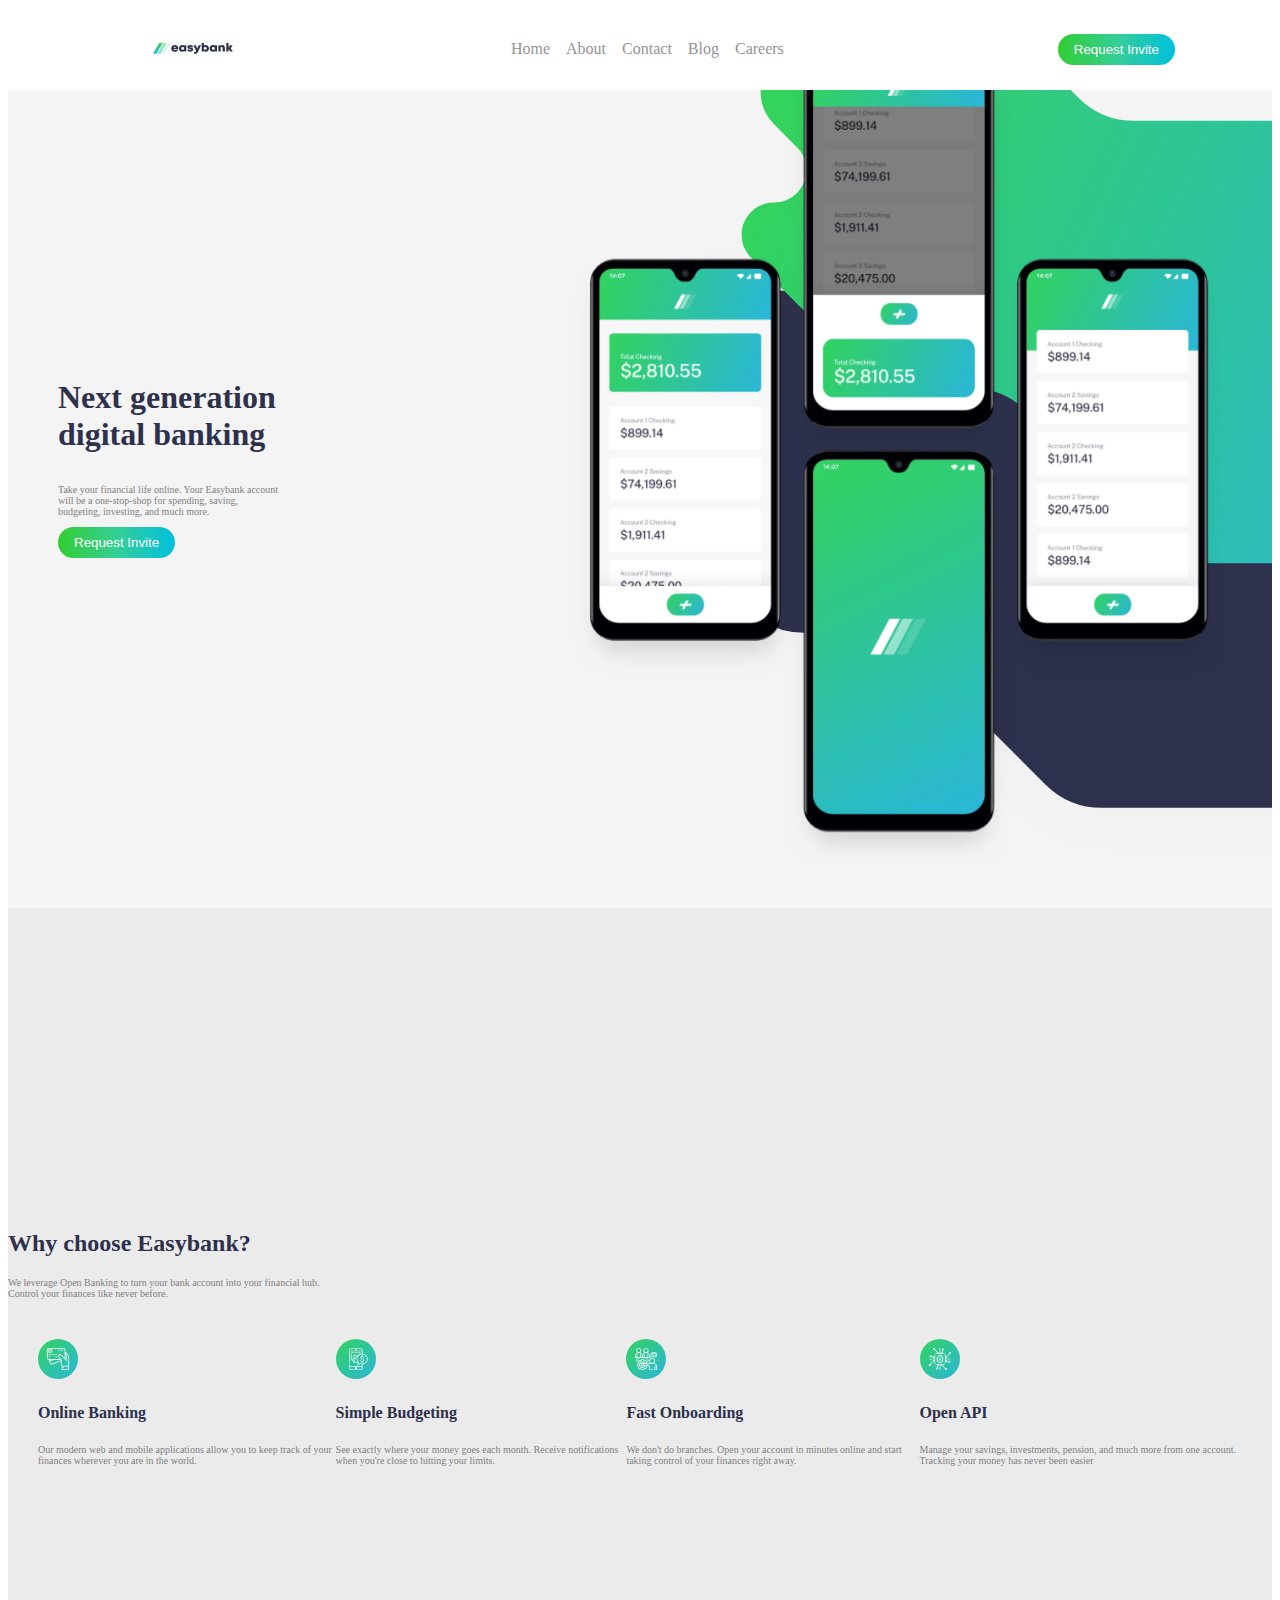
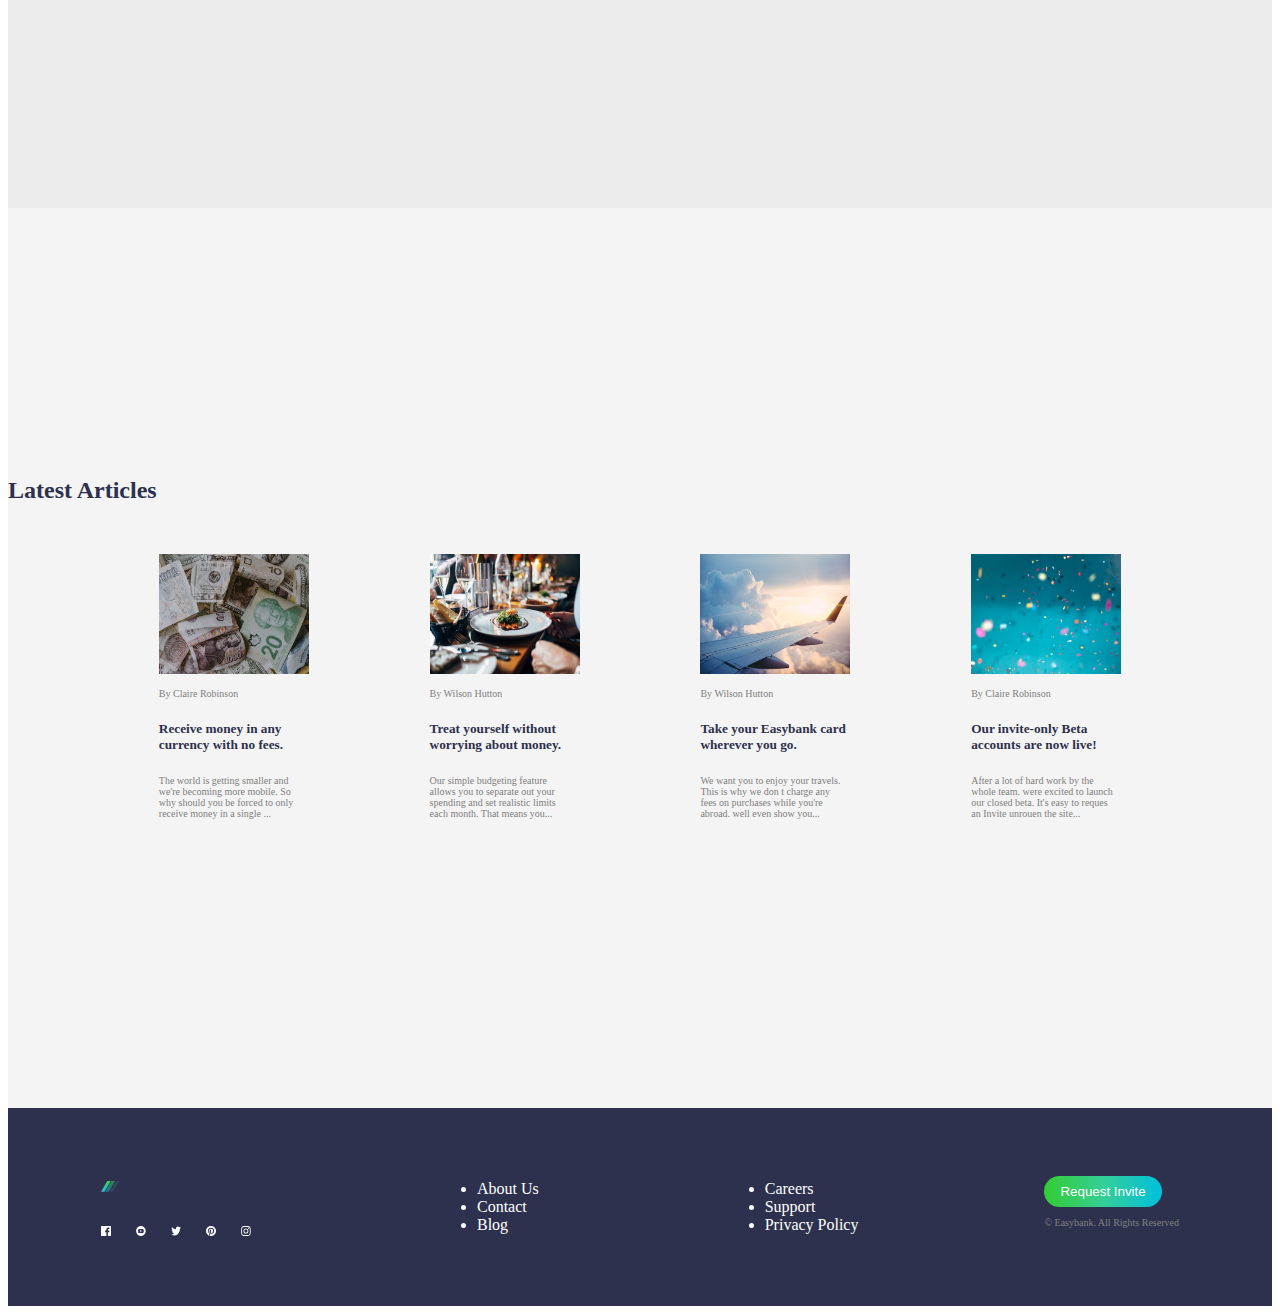
<file: easy.html>
<!DOCTYPE html>
<html>
    <head>
        <meta charset="utf-8">
        <meta http-equiv="X-UA-Compatible" content="IE=edge">
        <title>Easy-Bank Landing Page</title>
        <meta name="description" content="">
        <meta name="viewport" content="width=device-width, initial-scale=1">
        <link rel="stylesheet" href="./easy.css">
    </head>
        
    <body>
         
      <header>
        <div class="logo">
            <img src="./images/logo.svg" width="80px">
        </div>

        <nav>
            <ul>
                <li>Home</li>
                <li>About</li>
                <li>Contact</li>
                <li>Blog</li>
                <li>Careers</li>
            </ul>
        </nav>

        <div>
            <button class="">Request Invite</button>
        </div>

      </header> 
      
      <!--Next generation Section-->
      <main>
         <!--<div class="container">-->
            <div class="left">
                <h1>Next generation <br>digital banking</h1>
                <p class="">Take your financial life online. Your Easybank account<br> will be a one-stop-shop for spending, saving, <br> budgeting, investing, and much more.</p>
                <div><button>Request Invite</button></div>
            </div>
            <div class="right">
                <!--<img class="img-bgdesk" src="./images/bg-intro-desktop.svg" width="100%" height="100%">-->
                <img class="img-mockups" src="./images/image-mockups.png" >
            </div>
         <!--</div>-->
      </main> 

      <!--Why Choose EasyBank Section-->
      <section class="features">
        <div >
            <h2>Why choose Easybank?</h2>
            <p>We leverage Open Banking to turn your bank account into your financial hub.<br>Control your finances like never before.</p>
        </div>
        <div class="features-boxes">
            <div>
                <img src="./images/icon-online.svg" width="40px" >
                <h4>Online Banking</h4>
                <p>Our modern web and mobile applications allow you to keep track of your finances wherever you are in the world.</p>
            </div>
            <div>
                <img src="./images/icon-budgeting.svg" width="40px" >
                <h4>Simple Budgeting</h4>
                <p>See exactly where your money goes each month. Receive notifications when you're close to hitting your limits.</p>
            </div>
            <div>
                <img src="./images/icon-onboarding.svg" width="40px">
                <h4>Fast Onboarding</h4>
                <p>We don't do branches. Open your account in minutes online and start taking control of your finances right away.</p>
            </div>
            <div>
                <img src="./images/icon-api.svg" width="40px" >
                <h4>Open API</h4>
                <p>Manage your savings, investments, pension, and much more from one account. Tracking your money has
                    never been easier</p>
            </div>
        </div>
      </section>

      <!--Latest Articles Section-->
      <section class="extras">
        <h2>Latest Articles</h2>
       <div class="extras-container">
            <div>
            <img src="./images/image-currency.jpg" width="150px" height="120px">
           <!--</div>
            <div class="extra-boxes">-->  
                <p class="">By Claire Robinson</p>
                <h5 class="">Receive money in any <br>currency with no fees.</h5>
                <p class="">The world is getting smaller and<br>we're becoming more mobile. So<br> why should you be forced to only<br> receive money in a single ...</p>
            </div>
            <div>
                <img src="./images/image-restaurant.jpg" width="150px" height="120px">
            <!--</div>
            <div class="extra-boxes">    -->
                <p class="">By Wilson Hutton</p>
                <h5 class="">Treat yourself without <br>worrying about money.</h5>
                <p class="">Our simple budgeting feature <br>allows you to separate out your <br>spending and set realistic limits<br> each month. That means you...</p>
            </div>
            <div>
                <img src="./images/image-plane.jpg" width="150px" height="120px">
                <p class="">By Wilson Hutton</p>
                <h5 class="">Take your Easybank card <br>wherever you go.</h5>
                <p class="">We want you to enjoy your travels.<br>This is why we don t charge any<br> fees on purchases while you're<br> abroad. well even show you...</p>
            </div>
            <div>
                <img src="./images/image-confetti.jpg" width="150px" height="120px">
                <p class="">By Claire Robinson</p>
                <h5 class="">Our invite-only Beta<br> accounts are now live!</h5>
                <p class="">After a lot of hard work by the<br>whole team. were excited to launch<br>our closed beta. It's easy to reques<br> an Invite unrouen the site...</h6>
            </div>

        </div>
      </section>
      
      <footer>
        <div>
            <div class="footer-logo">
                <img src="./images/logo.svg" width="80px" >
            </div>
            <div class="sm-icons">
                <img src="./images/icon-facebook.svg" width="10px" height="10px">
                <img src="./images/icon-youtube.svg" width="10px" height="10px">
                <img src="./images/icon-twitter.svg" width="10px" height="10px" >
                <img src="./images/icon-pinterest.svg" width="10px" height="10px">
                <img src="./images/icon-instagram.svg" width="10px" height="10px">
            </div>
        </div>

        <div>
            <ul>
                <li>About Us</li>
                <li>Contact</li>
                <li>Blog</li>
            </ul>
        </div>
        <div>
            <ul>
                <li>Careers</li>
                <li>Support</li>
                <li>Privacy Policy</li>
            </ul>
        </div>

        <div>
            <button class="">Request Invite</button>
            <p>© Easybank. All Rights Reserved</p>
        </div>
      </footer>
        <script src="easy.js" async defer></script>
    </body>
</html>
</file>
<file: easy.css>
Family: Public Sans (https://fonts.google.com/specimen/Public+Sans)
Weights: 300, 400, 700;

body {
    margin: 0;
    box-sizing: border-box;
}

header {
    display: flex;
    width: 100%;
    justify-content: space-around;
    align-items: center;
    padding: 1rem;
    position: fixed;
    background-color: white;
    z-index: 1000;
}

nav {
    display: flex;
    align-items: center;
    column-gap: 25px;
}

.logo {
    width: 60px;
}

nav ul {
    display: flex;
    justify-content: space-between;
    align-items: center;
}

nav ul li {
    list-style: none;
    margin-right: 1rem;
    color: hsl(0, 0%, 58%);
}

button {
    padding: 0.5rem 1rem;
    border: none;
    background: linear-gradient(to right, limegreen, rgb(53, 206, 150), #00c0dd );
    color: white;
    border-radius: 20px;
}

main {
    height: 100vh;
    width: 100%;
    display: flex;
    align-items: center;
    justify-content: center;
    background-color: rgba(243, 243, 243, 0.934);
}

/*.parent-flex {
   /*height: 100vh;
    width: 100vw;
    display: flex;
    align-items: center;
   /* justify-content: center;
    background-color: rgb(241, 241, 241);*/

/*.container {
    height: 100%;
    width: 100vw;
    display: flex;
    background-color: white;
}*/

.left {
    display: flex;
    position: ;
    width: 40%;
    height: 100%;
    flex-direction: column;
    justify-content: center;
    align-items: left;
    padding: 20px;
    margin: 20px 30px;
}

.right {
    width: 60%;
    align-items: right;
    background-image: url(./images/bg-intro-desktop.svg);
    background-repeat: no-repeat;
    background-size:cover;
    
    
}

.img-mockups {
    position: sticky;
    
    right: -14%;
    width: 650px;
    height: 820px;
}
.features {
    height: 100vh;
    width: 100%;
    display: flex;
    align-items: start;
    justify-content: center;
    flex-direction: column;
    background-color: rgb(235, 235, 235);
}

.features-boxes {
    display: flex;
    justify-content: space-around;
    padding: 30px;
}

h1 {
    color: hsl(233, 26%, 24%);
}

h2 {
    justify-content: center;
    color: hsl(233, 26%, 24%);
}

h4 {
    color: hsl(233, 26%, 24%);
}
h5 {
    color: hsl(233, 26%, 24%);
}

p {
    font-size: 10px;
    color: grey;
}

.extras {
    height: 100vh;
    width: 100%;
    display: flex;
    justify-content: center;
    flex-direction: column;
    background-color: rgb(244, 244, 244);
    
}

.extras-container {
    display: flex;
    justify-content: space-evenly;
    padding: 30px;
    align-items: stretch;
    
}
.extras-boxes {
    display: flex;
    flex-direction: column;
    justify-content: space-between;
    padding: 30px;
    align-items: center;
    background-color: white;
    border-radius: 10px;
    box-shadow: 0 0 10px 0 rgba(255, 255, 255, 0.1);
}

footer {
    height: 22lvh;
    width: 100%;
    display: flex;
    align-items: center;
    justify-content: space-around;
    background-color: hsl(233, 26%, 24%);
    color: white;
   
}

.sm-icons {
    display: flex;
    align-items: center;
    column-gap: 25px;
    justify-content: space-between;
    margin-top: 30px;
   
}
</file>
